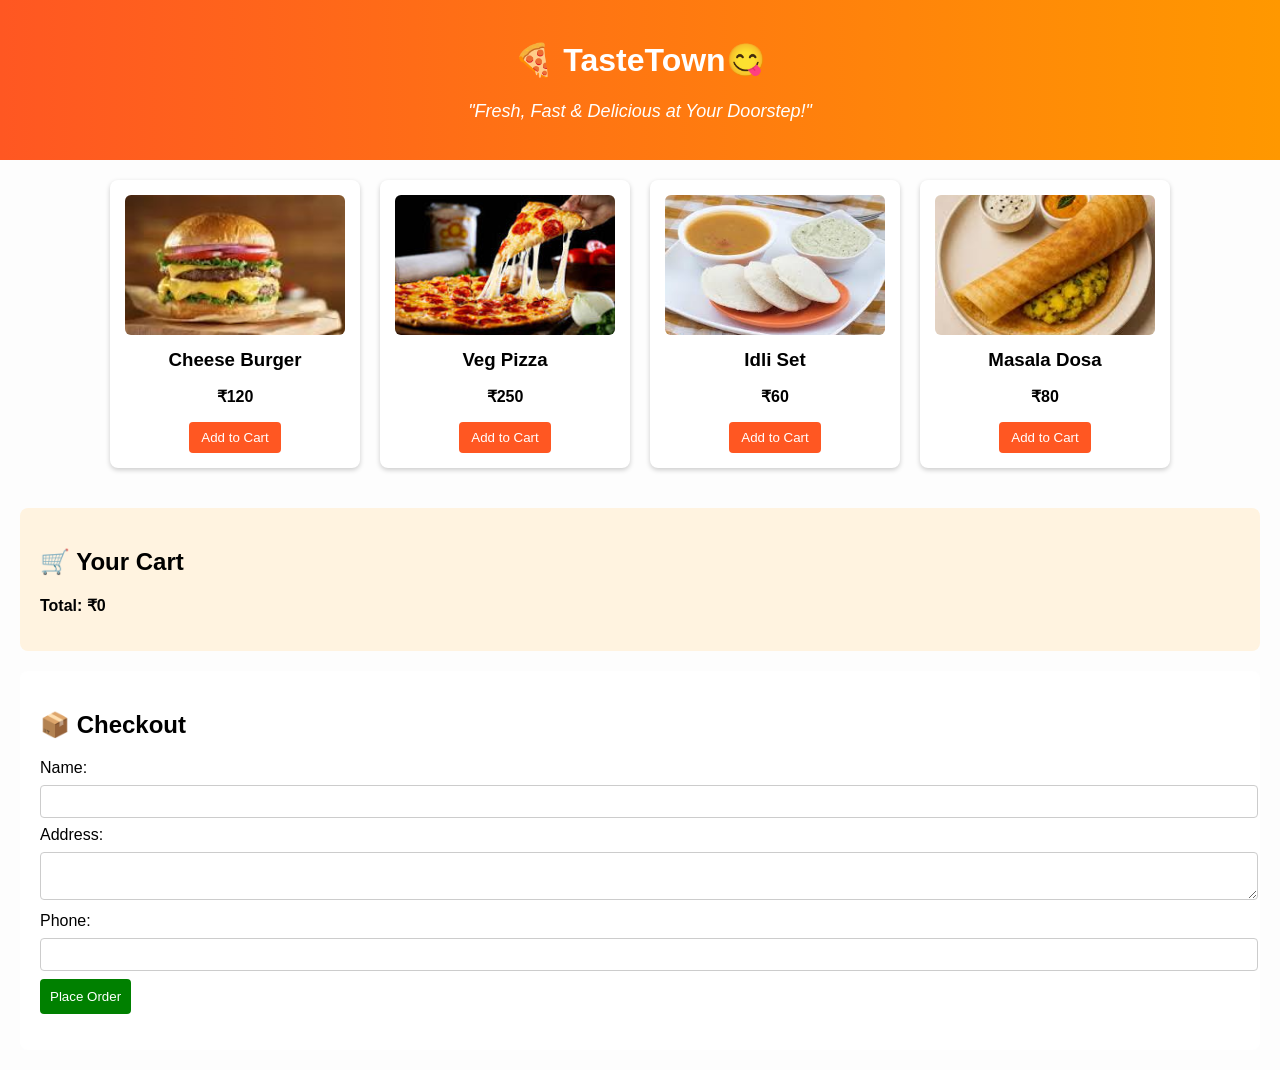
<file: index.html>
<!DOCTYPE html>
<html lang="en">
<head>
  <meta charset="UTF-8">
  <title>Food Ordering Website</title>
   <link rel="stylesheet" href="style.css">
<script src="script.js"></script>
  


</head>
<body>
  <header>
  
  <h1>🍕 TasteTown😋</h1>
  <p style="font-size:18px; font-style:italic; margin-top:5px;">
    "Fresh, Fast & Delicious at Your Doorstep!"
  </p>
</header>

  </header>

  <!-- Menu Section -->
  <div class="menu">
    <div class="item">
      <img src="[data-uri]" alt="Burger">
      <h3>Cheese Burger</h3>
      <p>₹120</p>
      <button onclick="addToCart('Cheese Burger', 120)">Add to Cart</button>
    </div>
    <div class="item">
      <img src="[data-uri]" alt="Pizza">
      <h3>Veg Pizza</h3>
      <p>₹250</p>
      <button onclick="addToCart('Veg Pizza', 250)">Add to Cart</button>
    </div>
    <div class="item">
      <img src="[data-uri]" alt="Idli">
      <h3>Idli Set</h3>
      <p>₹60</p>
      <button onclick="addToCart('Idli Set', 60)">Add to Cart</button>
    </div>
    <div class="item">
      <img src="[data-uri]" alt="Dosa">
      <h3>Masala Dosa</h3>
      <p>₹80</p>
      <button onclick="addToCart('Masala Dosa', 80)">Add to Cart</button>
    </div>
  </div>

  <!-- Cart Section -->
  <div class="cart">
    <h2>🛒 Your Cart</h2>
    <ul id="cart-list"></ul>
    <p><strong>Total: ₹<span id="total">0</span></strong></p>
  </div>

  <!-- Checkout Section -->
  <div class="checkout">
    <h2>📦 Checkout</h2>
    <form onsubmit="placeOrder(event)">
      <label>Name:</label>
      <input type="text" id="name" required>
      <label>Address:</label>
      <textarea id="address" required></textarea>
      <label>Phone:</label>
      <input type="text" id="phone" required>
      <button class="btn-submit" type="submit">Place Order</button>
    </form>
    <p id="order-message" style="color:green; font-weight:bold;"></p>
  </div>

   
</body>
</html>
</file>
<file: style.css>
body { font-family: Arial, 
    sans-serif; margin: 0; 
    background: #f9f9f9; }
    header { background: #ff5722; 
    color: white;
     padding: 15px; 
    text-align: center; }
    .menu { display: flex; 
    flex-wrap: wrap; 
    gap: 20px; 
    padding: 20px; 
    justify-content: center; }
    .item { background: white; border-radius: 8px; box-shadow: 0 2px 5px rgba(0,0,0,0.2); width: 220px; text-align: center; padding: 15px; }
    .item img { width: 100%; height: 140px; object-fit: cover; border-radius: 6px; }
    .item h3 { margin: 10px 0; }
    .item p { font-weight: bold; }
    button { background: #ff5722; color: white; border: none; padding: 8px 12px; cursor: pointer; border-radius: 4px; }
    button:hover { background: #e64a19; }
   .cart { background: #fff3e0; padding: 20px; margin: 20px; border-radius: 8px; }
    .checkout { background: #fff; padding: 20px; margin: 20px; border-radius: 8px; }
    input, textarea { width: 100%; padding: 8px; margin: 8px 0; border: 1px solid #ccc; border-radius: 4px; }
    .btn-submit { background: green; color: white; padding: 10px; border: none; border-radius: 4px; cursor: pointer; }
    .btn-submit:hover { background: darkgreen; }
    body {
  font-family: 'Poppins', sans-serif;
  margin: 0;
  background: #fdfdfd;
    
  font-family: 'Poppins', sans-serif;
  margin: 0;
  background: #fdfdfd;
}

header {
  background: linear-gradient(90deg, #ff5722, #ff9800);
  color: white;
  padding: 20px;
  text-align: center;
}

.item {
  transition: transform 0.3s ease;
}
.item:hover {
  transform: scale(1.05);
}
button {
  background: #ff5722;
  transition: background 0.3s ease;
}
button:hover {
  background: #d84315;
}
@media (max-width: 768px) {
  .menu {
    flex-direction: column;
    align-items: center;
  }
  .item {
    width: 90%;
  }
}
</file>
